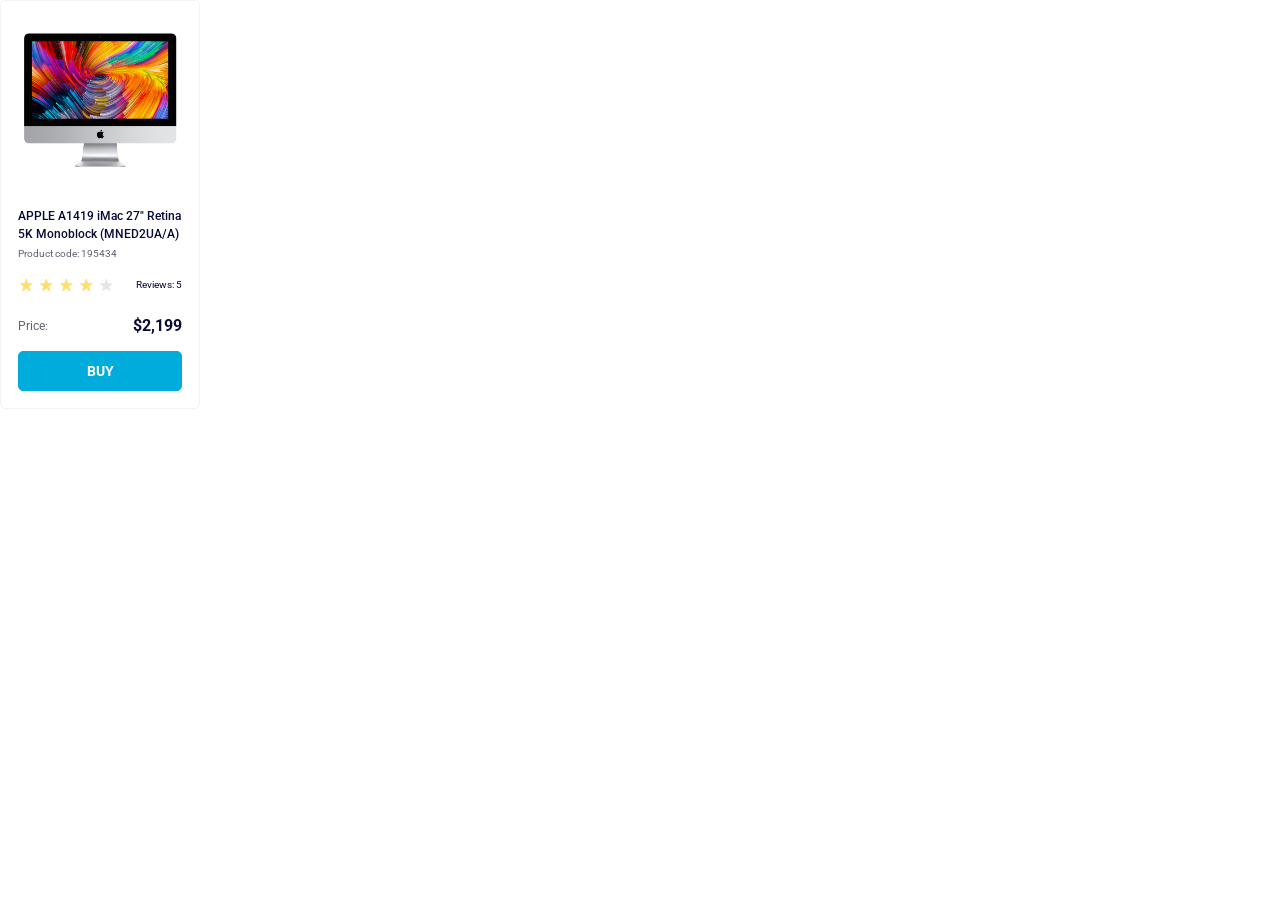
<file: index.html>
<!doctype html><html lang="en"><head><meta charset="utf-8"><meta name="viewport" content="width=device-width, initial-scale=1.0"><title>Product cards</title><link rel="preconnect" href="https://fonts.googleapis.com"><link rel="preconnect" href="https://fonts.gstatic.com"><link href="https://fonts.googleapis.com/css2?family=Poppins:ital,wght@0,100;0,200;0,300;0,400;0,500;0,600;0,700;0,800;0,900;1,100;1,200;1,300;1,400;1,500;1,600;1,700;1,800;1,900&family=Roboto:ital,wght@0,100..900;1,100..900&display=swap" rel="stylesheet"><link rel="stylesheet" href="index.982bf9d4.css"></head><body class="page"> <div class="card" data-qa="card"> <img src="imac.202c52ff.jpeg" alt="product" class="card__img"> <div class="card__content"> <p class="card__content-title"> APPLE A1419 iMac 27" Retina 5K Monoblock (MNED2UA/A) </p> <p class="card__content-code">Product code: 195434</p> </div> <div class="card__rating-row"> <div class="stars stars--4"> <div class="stars__star"></div> <div class="stars__star"></div> <div class="stars__star"></div> <div class="stars__star"></div> <div class="stars__star"></div> </div> <div class="card__reviews">Reviews: 5</div> </div> <div class="card__footer"> <div class="card__price-label">Price:</div> <div class="card__price-value">$2,199</div> </div> <a href="#" class="card__button" data-qa="hover"> BUY </a> </div> </body></html>
</file>
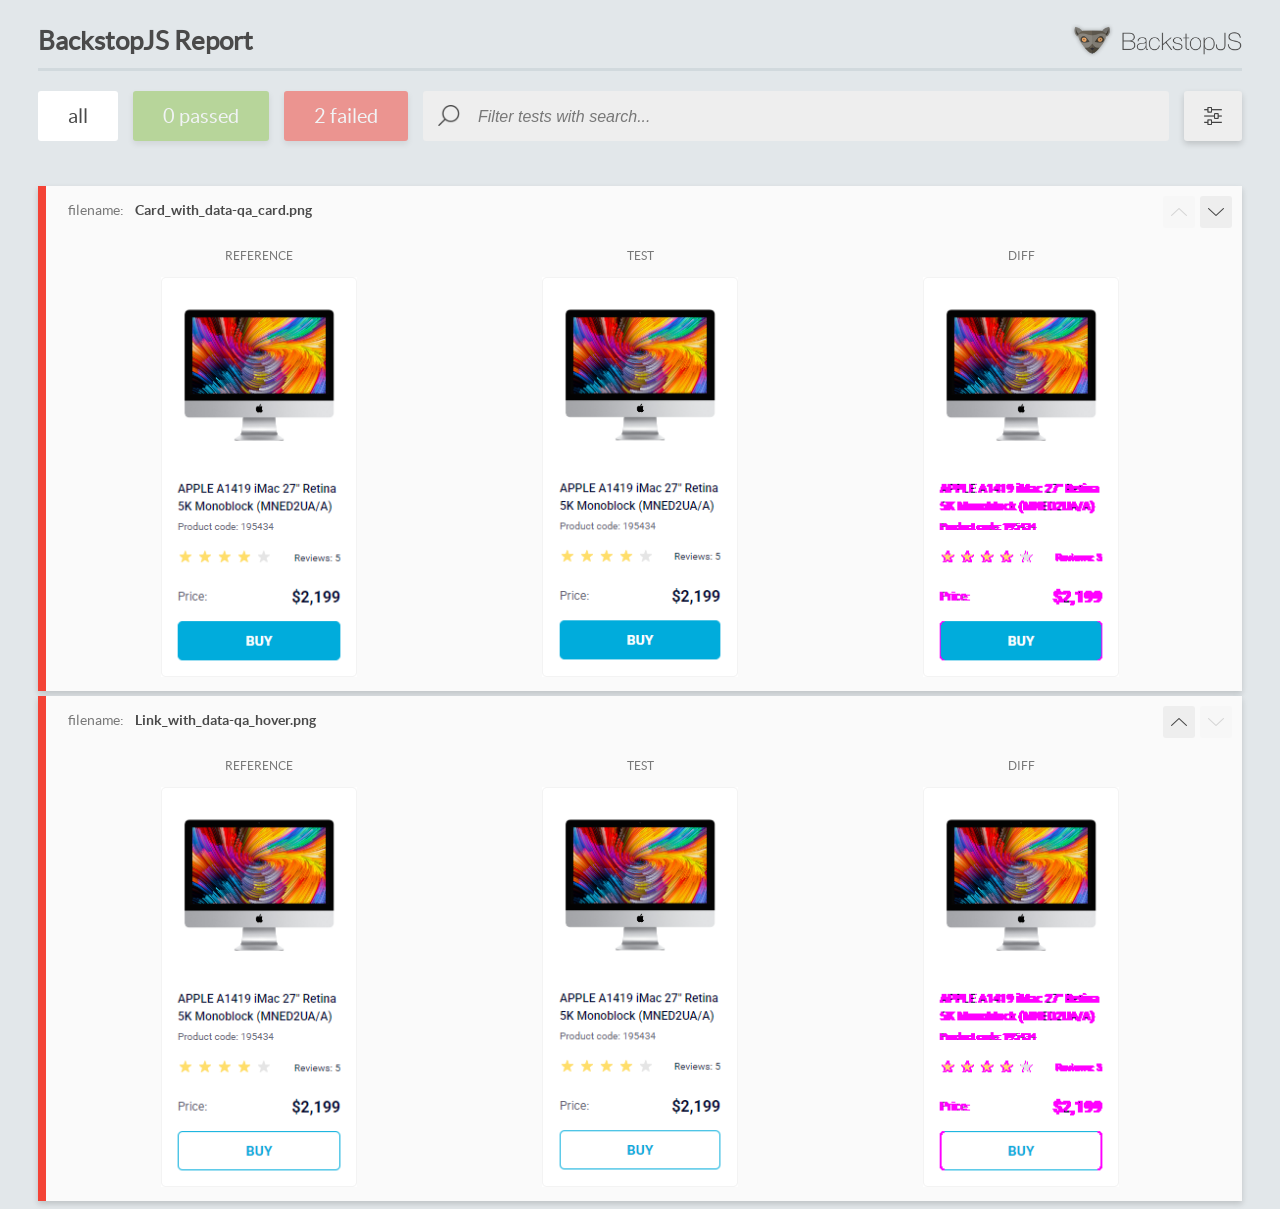
<file: report/html_report/index.html>
<!DOCTYPE html>
<html>
  <head>
    <meta charset="utf-8">
    <!-- Disable Cache -->
    <meta http-equiv="Cache-Control" content="no-cache, no-store, must-revalidate">
    <meta http-equiv="Pragma" content="no-cache">
    <meta http-equiv="Expires" content="0">

    <title>BackstopJS Report</title>

    <style>
      @font-face {
          font-family: 'latoregular';
          src: url('./assets/fonts/lato-regular-webfont.woff2') format('woff2'),
              url('./assets/fonts/lato-regular-webfont.woff') format('woff');
          font-weight: 400;
          font-style: normal;
      }
      @font-face {
          font-family: 'latobold';
          src: url('./assets/fonts/lato-bold-webfont.woff2') format('woff2'),
              url('./assets/fonts/lato-bold-webfont.woff') format('woff');
          font-weight: 700;
          font-style: normal;
      }

      .ReactModal__Body--open {
          overflow: hidden;
      }
      .ReactModal__Body--open .header {
        display: none;
      }

    </style>
  </head>
  <body style="background-color: #E2E7EA">
    <div id="root">

    </div>
    <script>
      function report (report) { // eslint-disable-line no-unused-vars
        window.tests = report;
      }
    </script>
    <script src="config.js"></script>
    <script src="index_bundle.js"></script>
  </body>
</html>
</file>
<file: index.982bf9d4.css>
.page{letter-spacing:0%;font-family:Roboto,sans-serif;font-weight:400}.stars{display:flex}.stars__star{background-image:url(star.822d561e.svg);background-position:50%;background-repeat:no-repeat;width:16px;height:16px;margin-right:4px}.stars--1 .stars__star:first-child,.stars--2 .stars__star:nth-child(-n+2),.stars--3 .stars__star:nth-child(-n+3),.stars--4 .stars__star:nth-child(-n+4),.stars--5 .stars__star:nth-child(-n+5){background-image:url(star-active.edda4c43.svg)}.card{box-sizing:border-box;border:1px solid #f3f3f3;border-radius:5px;flex-direction:column;width:200px;padding:32px 17px 17px;font-family:Roboto,sans-serif;display:flex}.card__img{width:160px;height:134px;margin:auto;display:block}.card__content-title{color:#060b35;margin:40px 0 0;font-size:12px;font-weight:500;line-height:18px}.card__content-code{color:#616070;margin:4px 0 0;font-size:10px;font-weight:400;line-height:14px}.card__reviews{color:#060b35;font-size:10px;font-weight:400;line-height:14px}.card__footer{justify-content:space-between;align-items:center;margin:24px 0 0;display:flex}.card__price-label{color:#616070;font-size:12px;font-weight:400;line-height:18px}.card__price-value{color:#060b35;font-size:16px;font-weight:700;line-height:18px}.card__rating-row{justify-content:space-between;align-items:center;margin-top:16px;display:flex}.card__button{box-sizing:border-box;color:#fff;background-color:#00acdc;border:1px solid #00acdc;border-radius:5px;justify-content:center;align-items:center;height:40px;margin-top:16px;font-size:14px;font-weight:700;line-height:14px;text-decoration:none;display:flex}.card__button:hover{color:#00acdc;background-color:#fff}html,body{margin:0}
/*# sourceMappingURL=index.982bf9d4.css.map */
</file>
